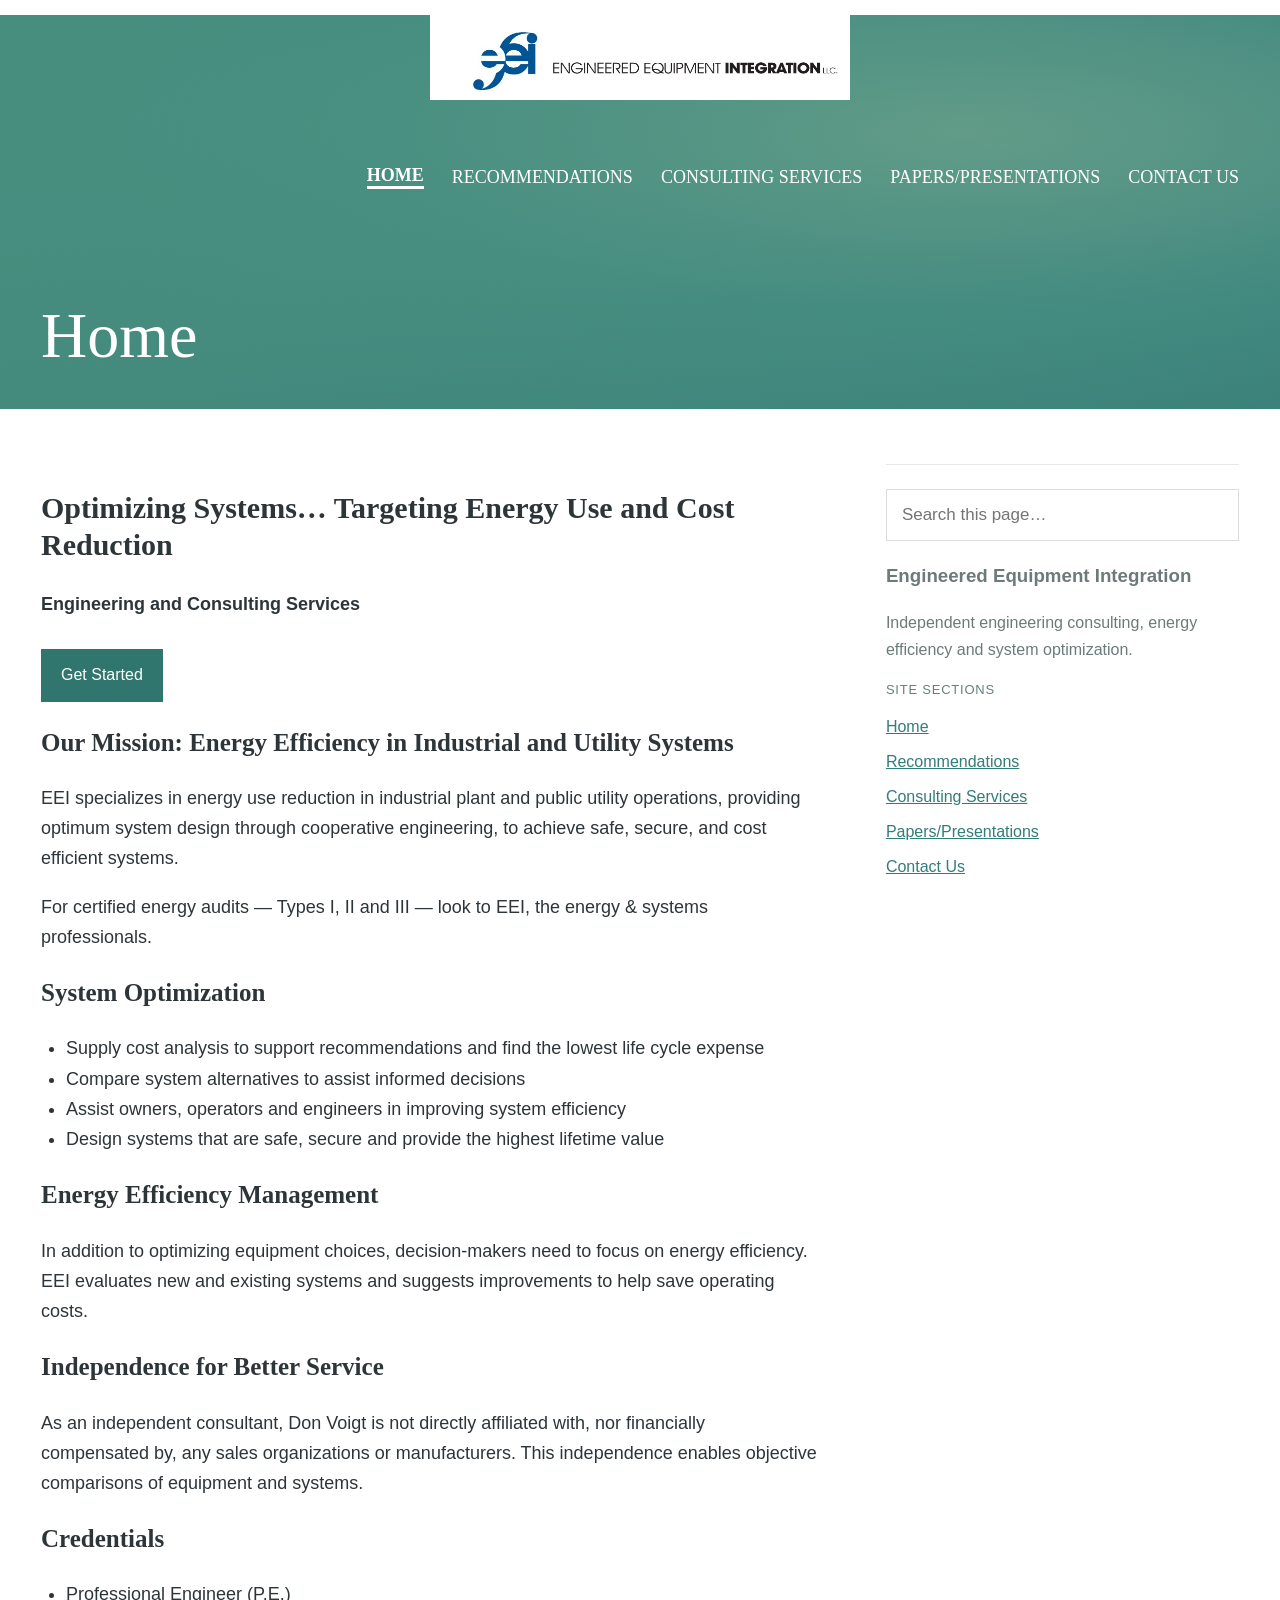
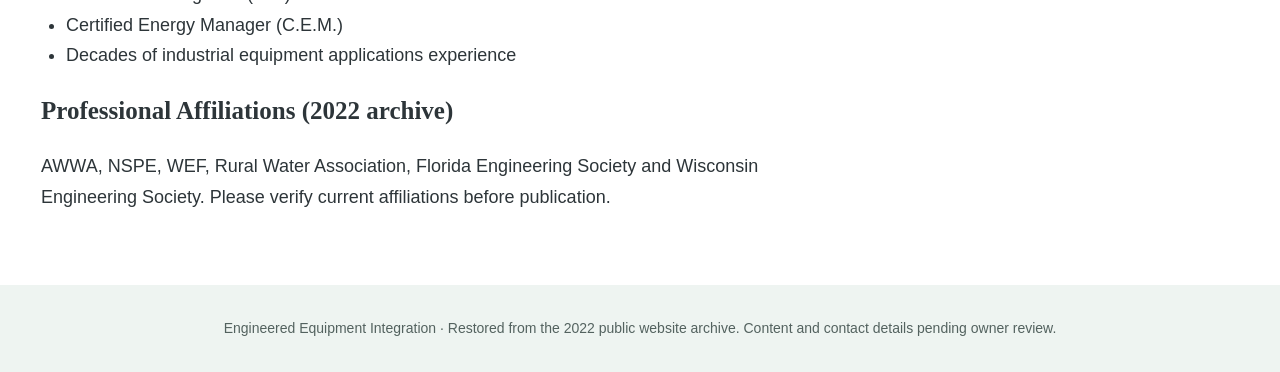
<file: index.html>
<!doctype html><html lang="en"><head><meta charset="utf-8"><meta name="viewport" content="width=device-width,initial-scale=1"><title>Home — Engineered Equipment Integration</title><meta name="description" content="Engineered Equipment Integration — independent engineering consulting, water and wastewater energy efficiency, and system optimization."><link rel="stylesheet" href="style.css"></head><body><header class="hero"><img src="eei-logo-wide.jpg" alt="Engineered Equipment Integration" style="display:block;max-width:420px;width:90%;height:auto;margin:15px auto;"><nav class="top" aria-label="Main navigation"><a href="index.html" aria-current="page">Home</a><a href="recommendations.html" >Recommendations</a><a href="consulting-services.html" >Consulting Services</a><a href="papers-presentations.html" >Papers/Presentations</a><a href="contact.html" >Contact Us</a></nav><div class="head"><h1>Home</h1></div></header><main class="container"><article class="copy"><h2>Optimizing Systems… Targeting Energy Use and Cost Reduction</h2><p><strong>Engineering and Consulting Services</strong></p><a class="action" href="contact.html">Get Started</a><h3>Our Mission: Energy Efficiency in Industrial and Utility Systems</h3><p>EEI specializes in energy use reduction in industrial plant and public utility operations, providing optimum system design through cooperative engineering, to achieve safe, secure, and cost efficient systems.</p><p>For certified energy audits — Types I, II and III — look to EEI, the energy &amp; systems professionals.</p><h3>System Optimization</h3><ul><li>Supply cost analysis to support recommendations and find the lowest life cycle expense</li><li>Compare system alternatives to assist informed decisions</li><li>Assist owners, operators and engineers in improving system efficiency</li><li>Design systems that are safe, secure and provide the highest lifetime value</li></ul><h3>Energy Efficiency Management</h3><p>In addition to optimizing equipment choices, decision-makers need to focus on energy efficiency. EEI evaluates new and existing systems and suggests improvements to help save operating costs.</p><h3>Independence for Better Service</h3><p>As an independent consultant, Don Voigt is not directly affiliated with, nor financially compensated by, any sales organizations or manufacturers. This independence enables objective comparisons of equipment and systems.</p><h3>Credentials</h3><ul><li>Professional Engineer (P.E.)</li><li>Certified Energy Manager (C.E.M.)</li><li>Decades of industrial equipment applications experience</li></ul><h3>Professional Affiliations (2022 archive)</h3><p>AWWA, NSPE, WEF, Rural Water Association, Florida Engineering Society and Wisconsin Engineering Society. Please verify current affiliations before publication.</p></article><aside class="side"><input class="search" id="search" placeholder="Search this page…" aria-label="Search this page" oninput="let q=this.value.toLowerCase();document.querySelectorAll('.paper,.quote').forEach(x=>x.style.display=x.textContent.toLowerCase().includes(q)?'':'none')"><h3>Engineered Equipment Integration</h3><p>Independent engineering consulting, energy efficiency and system optimization.</p><p class="label">Site sections</p><a href="index.html">Home</a><a href="recommendations.html">Recommendations</a><a href="consulting-services.html">Consulting Services</a><a href="papers-presentations.html">Papers/Presentations</a><a href="contact.html">Contact Us</a></aside></main><footer class="footer">Engineered Equipment Integration · Restored from the 2022 public website archive. Content and contact details pending owner review.</footer></body></html>
</file>
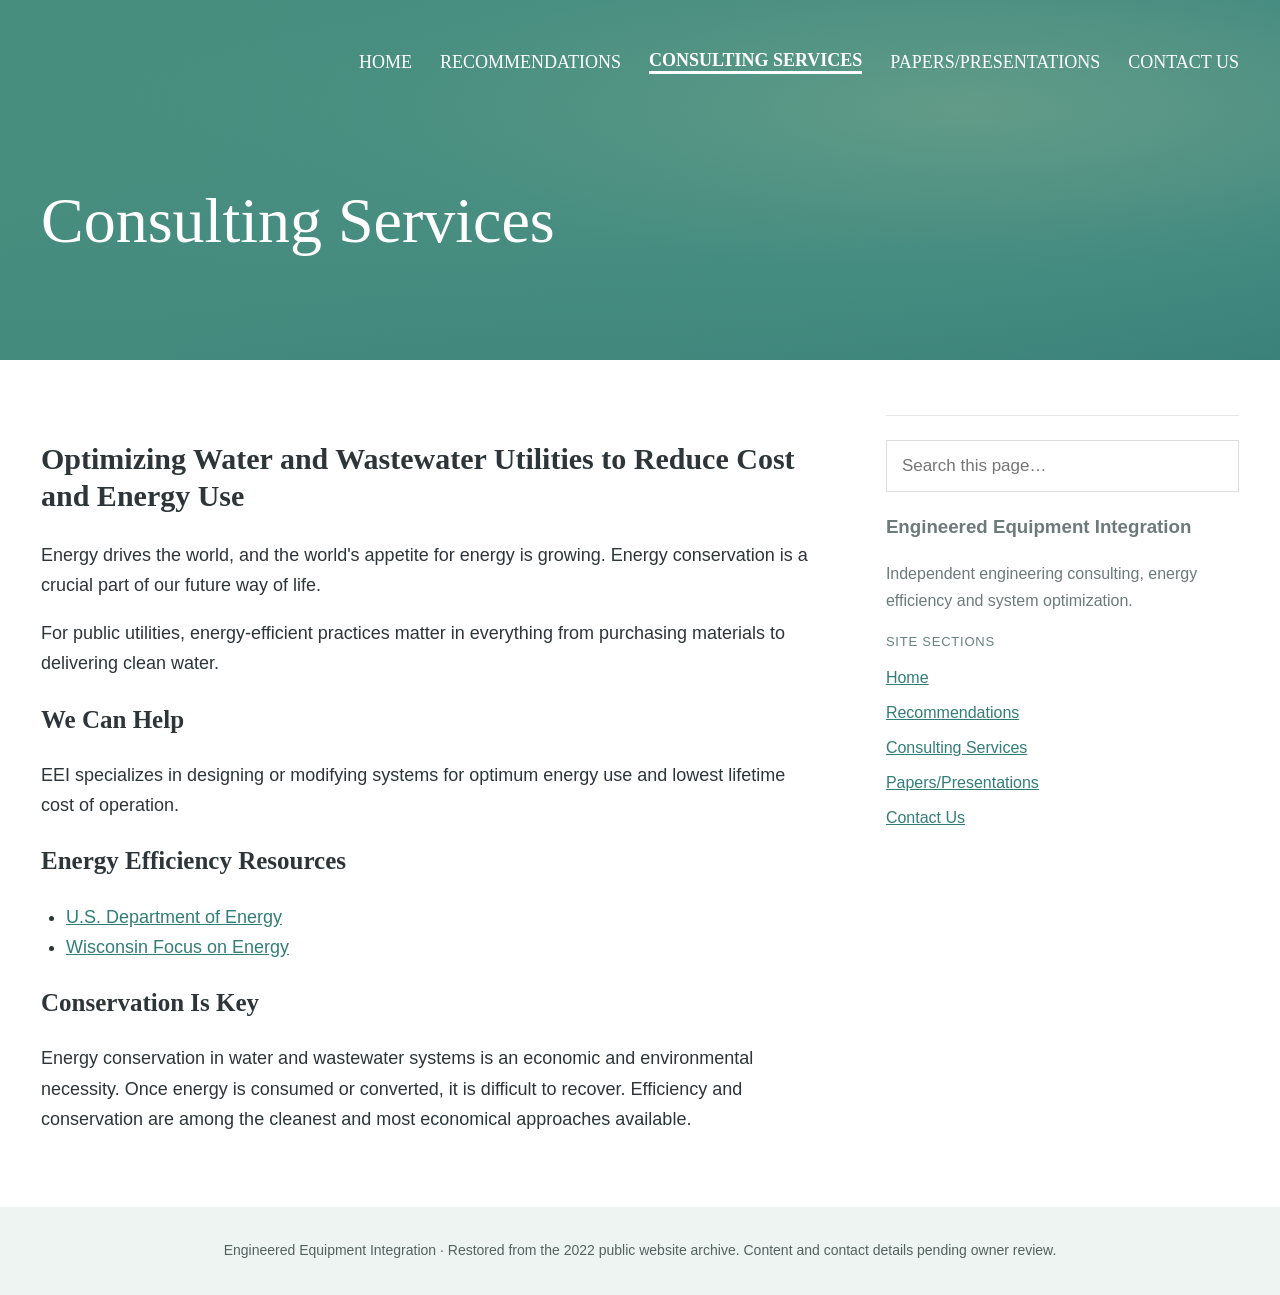
<file: consulting-services.html>
<!doctype html><html lang="en"><head><meta charset="utf-8"><meta name="viewport" content="width=device-width,initial-scale=1"><title>Consulting Services — Engineered Equipment Integration</title><meta name="description" content="Engineered Equipment Integration — independent engineering consulting, water and wastewater energy efficiency, and system optimization."><link rel="stylesheet" href="style.css"></head><body><header class="hero"><nav class="top" aria-label="Main navigation"><a href="index.html" >Home</a><a href="recommendations.html" >Recommendations</a><a href="consulting-services.html" aria-current="page">Consulting Services</a><a href="papers-presentations.html" >Papers/Presentations</a><a href="contact.html" >Contact Us</a></nav><div class="head"><h1>Consulting Services</h1></div></header><main class="container"><article class="copy"><h2>Optimizing Water and Wastewater Utilities to Reduce Cost and Energy Use</h2><p>Energy drives the world, and the world's appetite for energy is growing. Energy conservation is a crucial part of our future way of life.</p><p>For public utilities, energy-efficient practices matter in everything from purchasing materials to delivering clean water.</p><h3>We Can Help</h3><p>EEI specializes in designing or modifying systems for optimum energy use and lowest lifetime cost of operation.</p><h3>Energy Efficiency Resources</h3><ul><li><a href="https://www.energy.gov/">U.S. Department of Energy</a></li><li><a href="https://focusonenergy.com/">Wisconsin Focus on Energy</a></li></ul><h3>Conservation Is Key</h3><p>Energy conservation in water and wastewater systems is an economic and environmental necessity. Once energy is consumed or converted, it is difficult to recover. Efficiency and conservation are among the cleanest and most economical approaches available.</p></article><aside class="side"><input class="search" id="search" placeholder="Search this page…" aria-label="Search this page" oninput="let q=this.value.toLowerCase();document.querySelectorAll('.paper,.quote').forEach(x=>x.style.display=x.textContent.toLowerCase().includes(q)?'':'none')"><h3>Engineered Equipment Integration</h3><p>Independent engineering consulting, energy efficiency and system optimization.</p><p class="label">Site sections</p><a href="index.html">Home</a><a href="recommendations.html">Recommendations</a><a href="consulting-services.html">Consulting Services</a><a href="papers-presentations.html">Papers/Presentations</a><a href="contact.html">Contact Us</a></aside></main><footer class="footer">Engineered Equipment Integration · Restored from the 2022 public website archive. Content and contact details pending owner review.</footer></body></html>
</file>
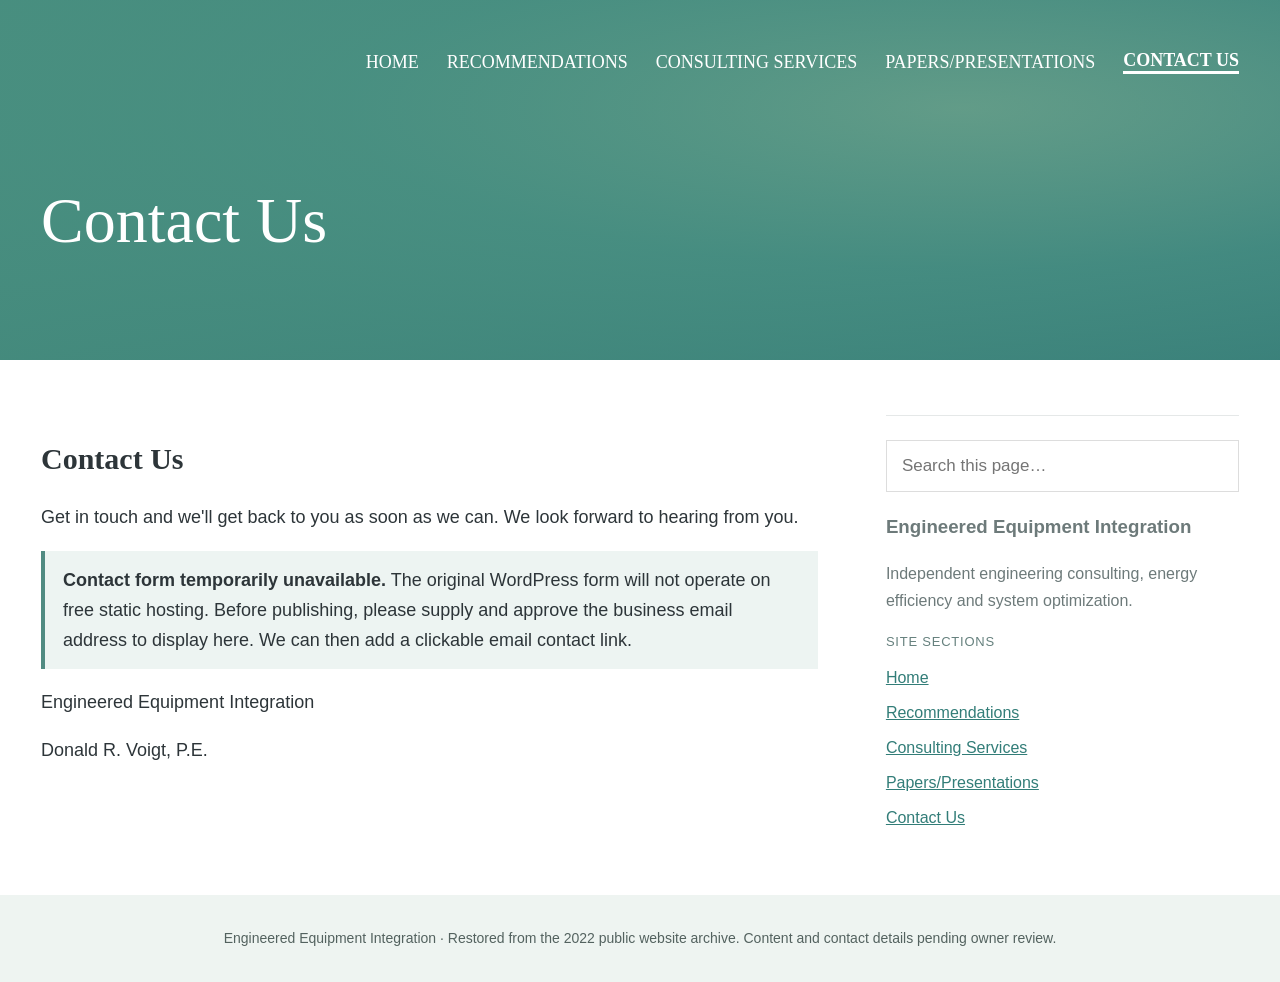
<file: contact.html>
<!doctype html><html lang="en"><head><meta charset="utf-8"><meta name="viewport" content="width=device-width,initial-scale=1"><title>Contact Us — Engineered Equipment Integration</title><meta name="description" content="Engineered Equipment Integration — independent engineering consulting, water and wastewater energy efficiency, and system optimization."><link rel="stylesheet" href="style.css"></head><body><header class="hero"><nav class="top" aria-label="Main navigation"><a href="index.html" >Home</a><a href="recommendations.html" >Recommendations</a><a href="consulting-services.html" >Consulting Services</a><a href="papers-presentations.html" >Papers/Presentations</a><a href="contact.html" aria-current="page">Contact Us</a></nav><div class="head"><h1>Contact Us</h1></div></header><main class="container"><article class="copy"><h2>Contact Us</h2><p>Get in touch and we'll get back to you as soon as we can. We look forward to hearing from you.</p><p class="note"><strong>Contact form temporarily unavailable.</strong> The original WordPress form will not operate on free static hosting. Before publishing, please supply and approve the business email address to display here. We can then add a clickable email contact link.</p><p>Engineered Equipment Integration</p><p>Donald R. Voigt, P.E.</p></article><aside class="side"><input class="search" id="search" placeholder="Search this page…" aria-label="Search this page" oninput="let q=this.value.toLowerCase();document.querySelectorAll('.paper,.quote').forEach(x=>x.style.display=x.textContent.toLowerCase().includes(q)?'':'none')"><h3>Engineered Equipment Integration</h3><p>Independent engineering consulting, energy efficiency and system optimization.</p><p class="label">Site sections</p><a href="index.html">Home</a><a href="recommendations.html">Recommendations</a><a href="consulting-services.html">Consulting Services</a><a href="papers-presentations.html">Papers/Presentations</a><a href="contact.html">Contact Us</a></aside></main><footer class="footer">Engineered Equipment Integration · Restored from the 2022 public website archive. Content and contact details pending owner review.</footer></body></html>
</file>
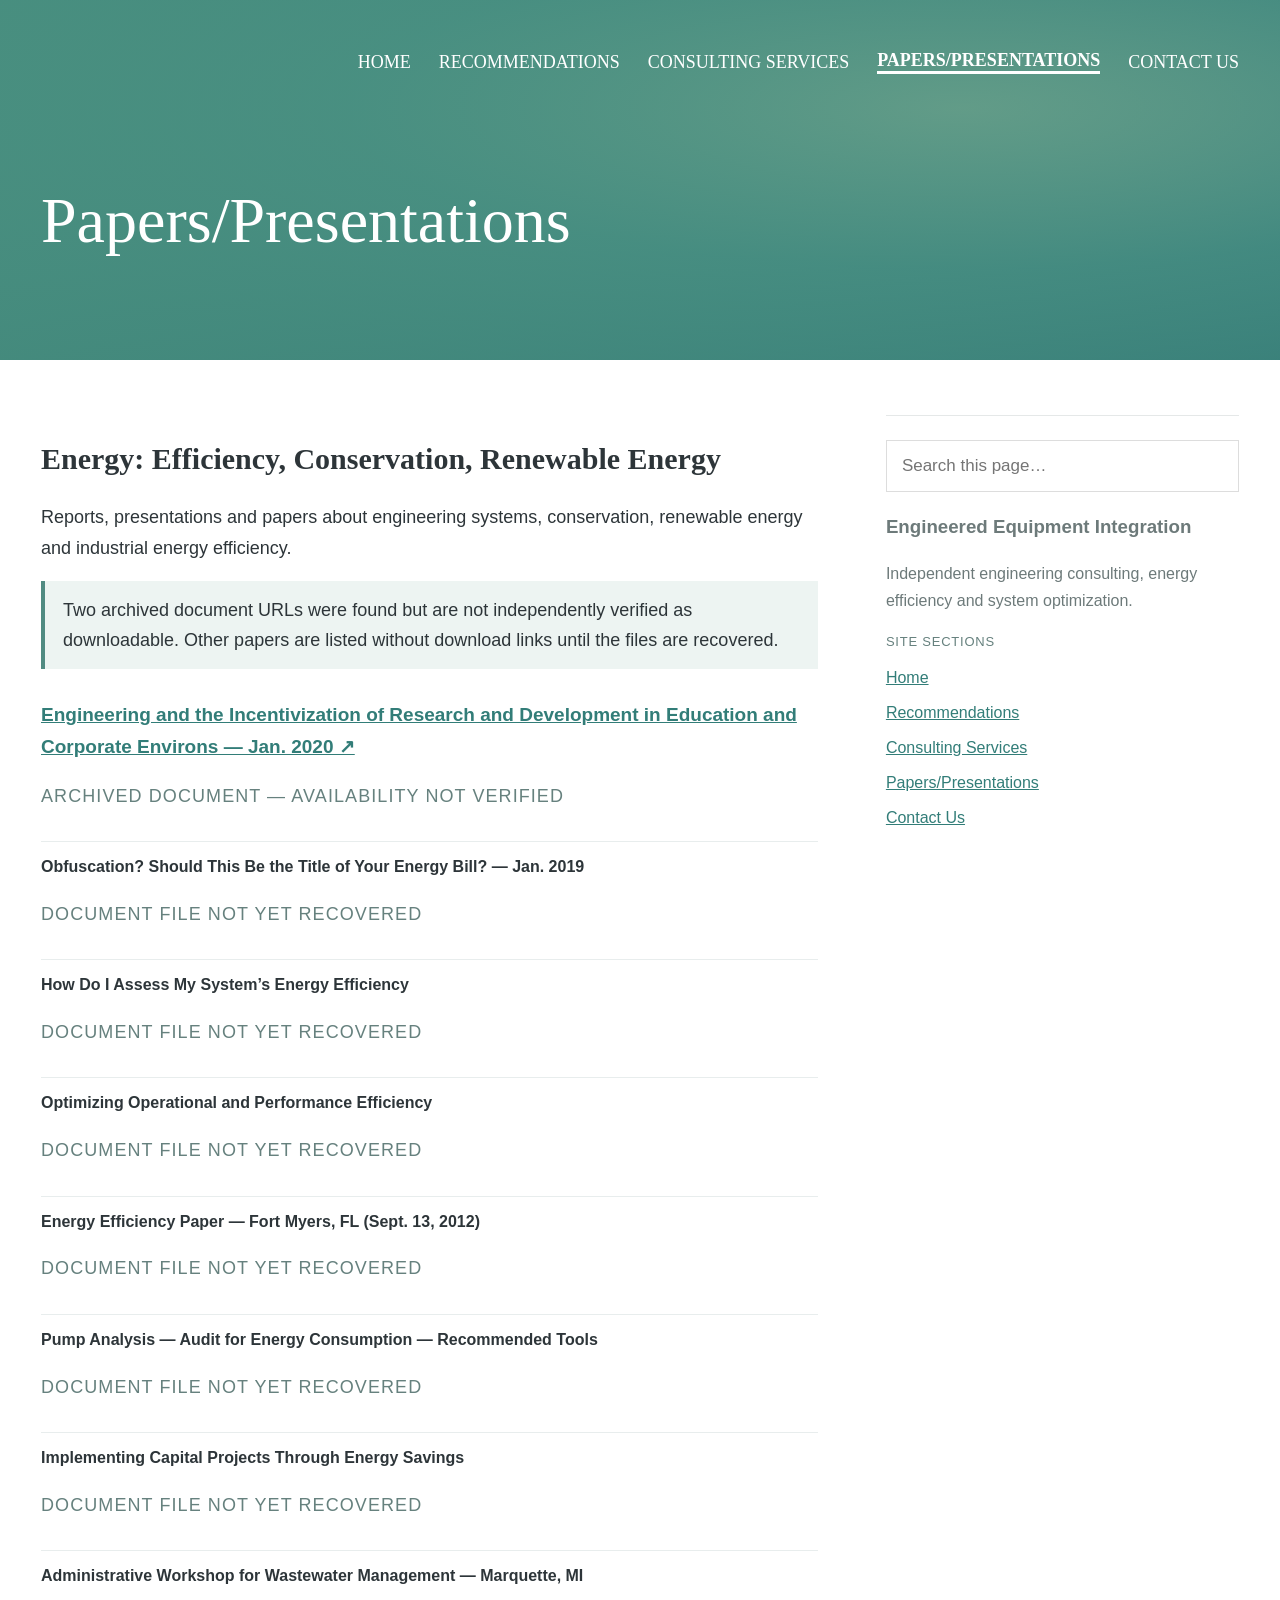
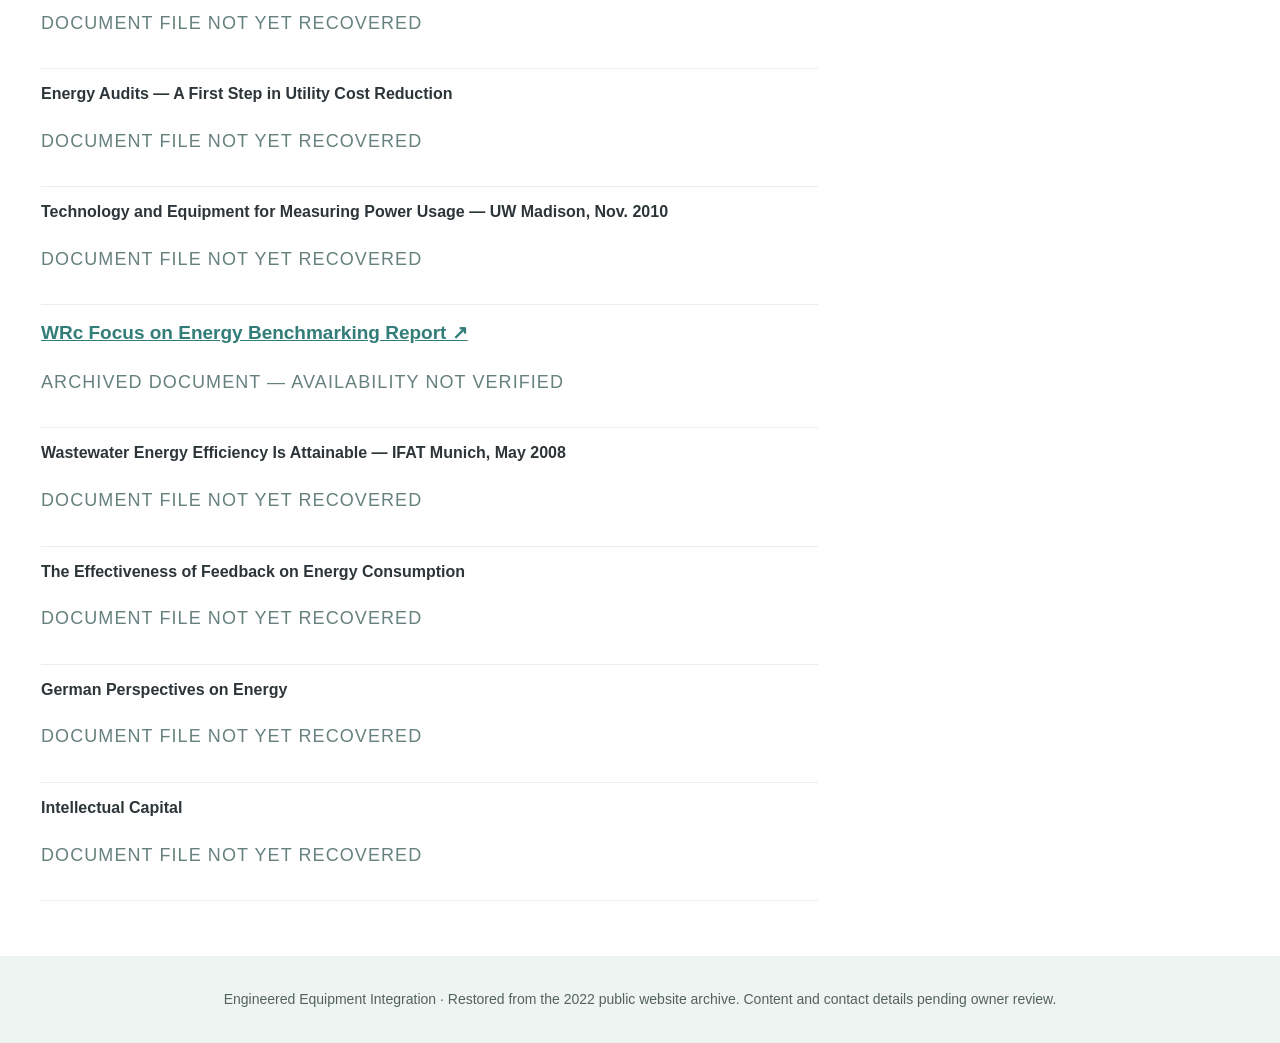
<file: papers-presentations.html>
<!doctype html><html lang="en"><head><meta charset="utf-8"><meta name="viewport" content="width=device-width,initial-scale=1"><title>Papers/Presentations — Engineered Equipment Integration</title><meta name="description" content="Engineered Equipment Integration — independent engineering consulting, water and wastewater energy efficiency, and system optimization."><link rel="stylesheet" href="style.css"></head><body><header class="hero"><nav class="top" aria-label="Main navigation"><a href="index.html" >Home</a><a href="recommendations.html" >Recommendations</a><a href="consulting-services.html" >Consulting Services</a><a href="papers-presentations.html" aria-current="page">Papers/Presentations</a><a href="contact.html" >Contact Us</a></nav><div class="head"><h1>Papers/Presentations</h1></div></header><main class="container"><article class="copy"><h2>Energy: Efficiency, Conservation, Renewable Energy</h2><p>Reports, presentations and papers about engineering systems, conservation, renewable energy and industrial energy efficiency.</p><p class="note">Two archived document URLs were found but are not independently verified as downloadable. Other papers are listed without download links until the files are recovered.</p><section class="paper"><a href="https://web.archive.org/web/20240619090710/http://equipintegration.com/wp-content/uploads/2020/01/JOURNAL-January-2020-web.pdf" target="_blank" rel="noopener">Engineering and the Incentivization of Research and Development in Education and Corporate Environs — Jan. 2020 ↗</a><p class="label">Archived document — availability not verified</p></section><section class="paper"><strong>Obfuscation? Should This Be the Title of Your Energy Bill? — Jan. 2019</strong><p class="label">Document file not yet recovered</p></section><section class="paper"><strong>How Do I Assess My System’s Energy Efficiency</strong><p class="label">Document file not yet recovered</p></section><section class="paper"><strong>Optimizing Operational and Performance Efficiency</strong><p class="label">Document file not yet recovered</p></section><section class="paper"><strong>Energy Efficiency Paper — Fort Myers, FL (Sept. 13, 2012)</strong><p class="label">Document file not yet recovered</p></section><section class="paper"><strong>Pump Analysis — Audit for Energy Consumption — Recommended Tools</strong><p class="label">Document file not yet recovered</p></section><section class="paper"><strong>Implementing Capital Projects Through Energy Savings</strong><p class="label">Document file not yet recovered</p></section><section class="paper"><strong>Administrative Workshop for Wastewater Management — Marquette, MI</strong><p class="label">Document file not yet recovered</p></section><section class="paper"><strong>Energy Audits — A First Step in Utility Cost Reduction</strong><p class="label">Document file not yet recovered</p></section><section class="paper"><strong>Technology and Equipment for Measuring Power Usage — UW Madison, Nov. 2010</strong><p class="label">Document file not yet recovered</p></section><section class="paper"><a href="https://web.archive.org/web/20240619131319/http://equipintegration.com/wp-content/uploads/2018/12/wrc-Focus-on-Energy-benchmarking.pdf" target="_blank" rel="noopener">WRc Focus on Energy Benchmarking Report ↗</a><p class="label">Archived document — availability not verified</p></section><section class="paper"><strong>Wastewater Energy Efficiency Is Attainable — IFAT Munich, May 2008</strong><p class="label">Document file not yet recovered</p></section><section class="paper"><strong>The Effectiveness of Feedback on Energy Consumption</strong><p class="label">Document file not yet recovered</p></section><section class="paper"><strong>German Perspectives on Energy</strong><p class="label">Document file not yet recovered</p></section><section class="paper"><strong>Intellectual Capital</strong><p class="label">Document file not yet recovered</p></section></article><aside class="side"><input class="search" id="search" placeholder="Search this page…" aria-label="Search this page" oninput="let q=this.value.toLowerCase();document.querySelectorAll('.paper,.quote').forEach(x=>x.style.display=x.textContent.toLowerCase().includes(q)?'':'none')"><h3>Engineered Equipment Integration</h3><p>Independent engineering consulting, energy efficiency and system optimization.</p><p class="label">Site sections</p><a href="index.html">Home</a><a href="recommendations.html">Recommendations</a><a href="consulting-services.html">Consulting Services</a><a href="papers-presentations.html">Papers/Presentations</a><a href="contact.html">Contact Us</a></aside></main><footer class="footer">Engineered Equipment Integration · Restored from the 2022 public website archive. Content and contact details pending owner review.</footer></body></html>
</file>
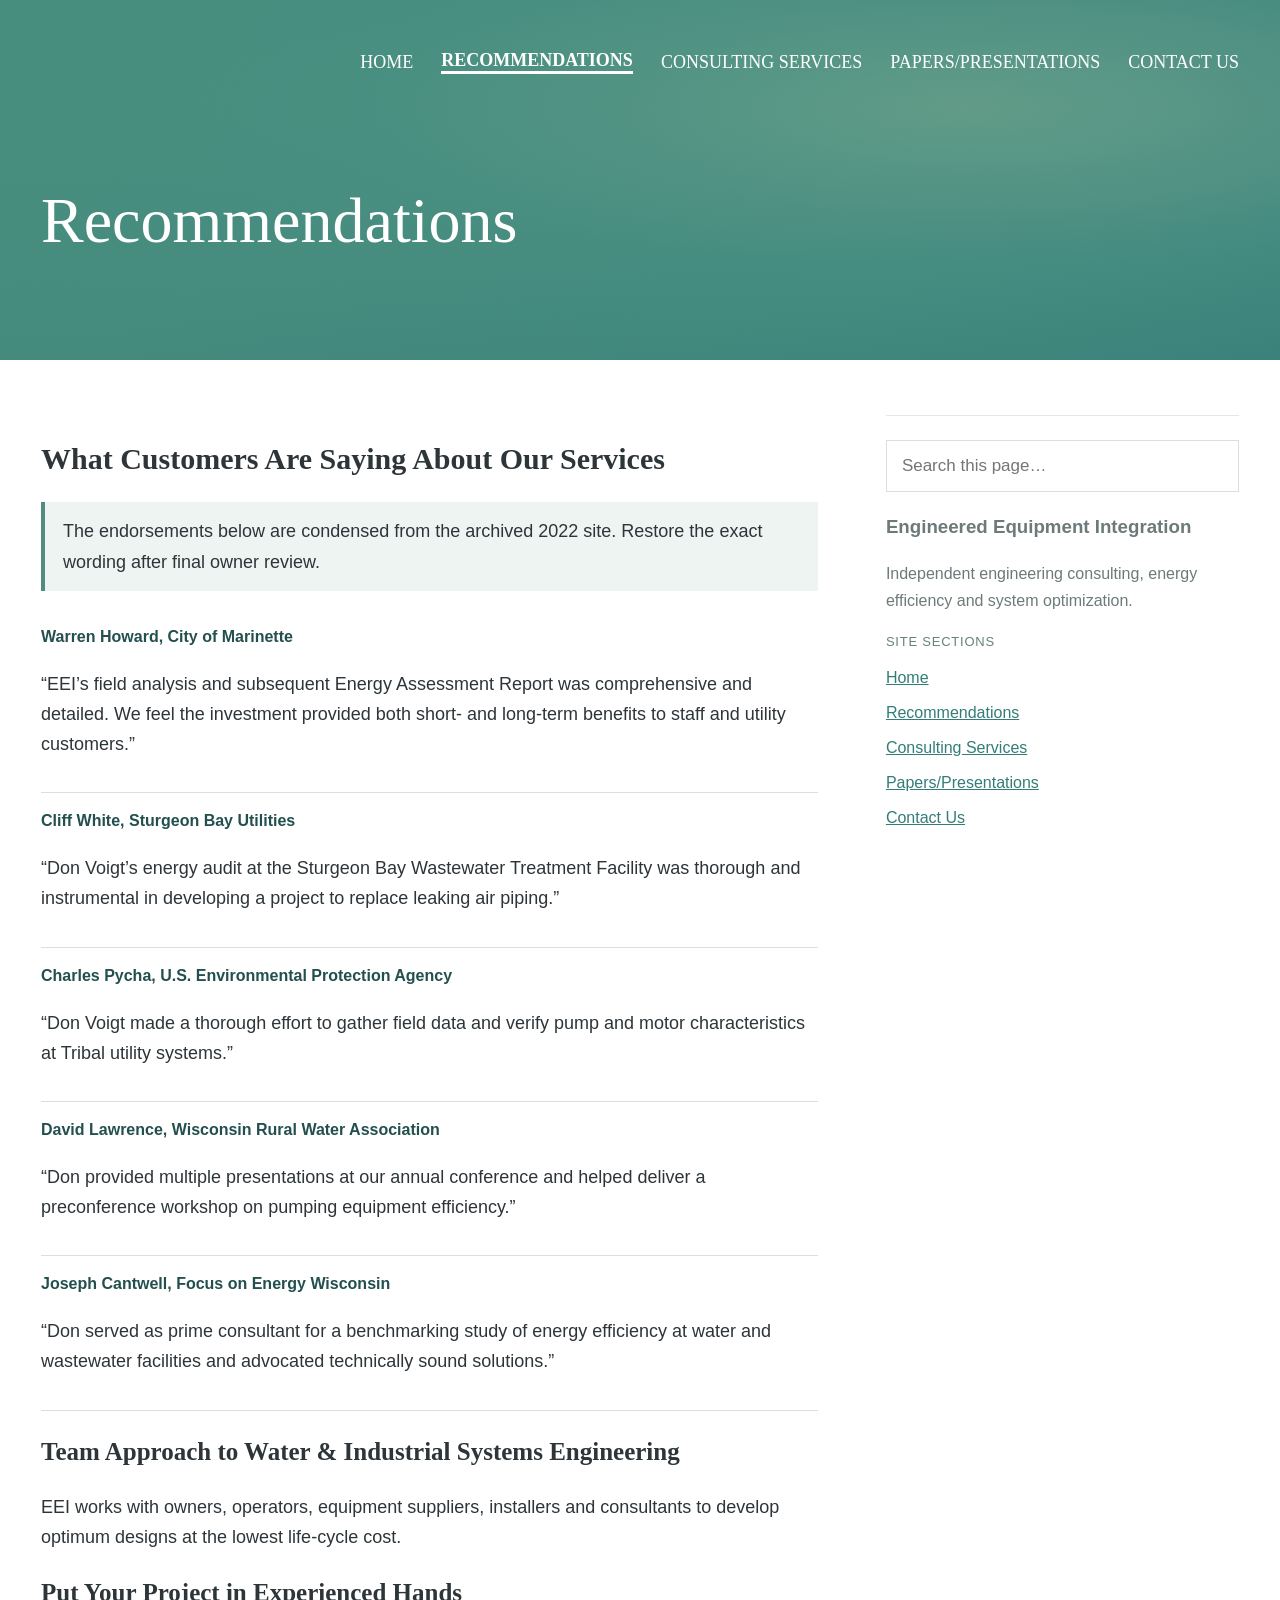
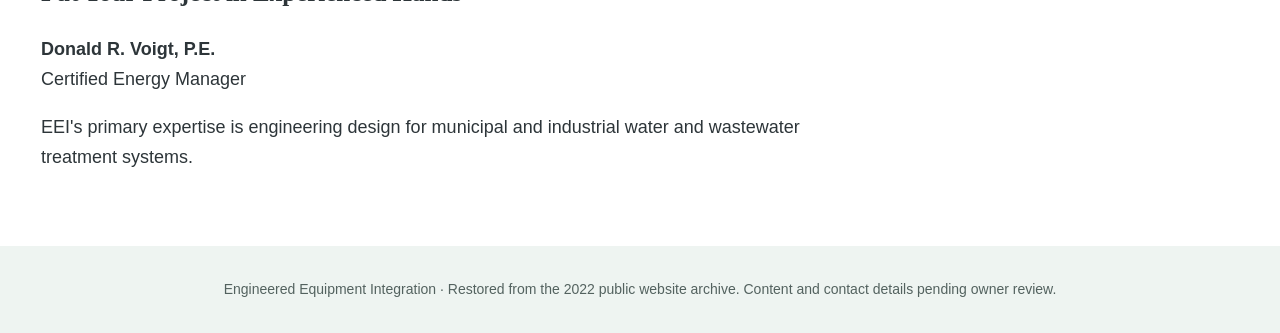
<file: recommendations.html>
<!doctype html><html lang="en"><head><meta charset="utf-8"><meta name="viewport" content="width=device-width,initial-scale=1"><title>Recommendations — Engineered Equipment Integration</title><meta name="description" content="Engineered Equipment Integration — independent engineering consulting, water and wastewater energy efficiency, and system optimization."><link rel="stylesheet" href="style.css"></head><body><header class="hero"><nav class="top" aria-label="Main navigation"><a href="index.html" >Home</a><a href="recommendations.html" aria-current="page">Recommendations</a><a href="consulting-services.html" >Consulting Services</a><a href="papers-presentations.html" >Papers/Presentations</a><a href="contact.html" >Contact Us</a></nav><div class="head"><h1>Recommendations</h1></div></header><main class="container"><article class="copy"><h2>What Customers Are Saying About Our Services</h2><p class="note">The endorsements below are condensed from the archived 2022 site. Restore the exact wording after final owner review.</p><section class="quote"><strong>Warren Howard, City of Marinette</strong><p>“EEI’s field analysis and subsequent Energy Assessment Report was comprehensive and detailed. We feel the investment provided both short- and long-term benefits to staff and utility customers.”</p></section><section class="quote"><strong>Cliff White, Sturgeon Bay Utilities</strong><p>“Don Voigt’s energy audit at the Sturgeon Bay Wastewater Treatment Facility was thorough and instrumental in developing a project to replace leaking air piping.”</p></section><section class="quote"><strong>Charles Pycha, U.S. Environmental Protection Agency</strong><p>“Don Voigt made a thorough effort to gather field data and verify pump and motor characteristics at Tribal utility systems.”</p></section><section class="quote"><strong>David Lawrence, Wisconsin Rural Water Association</strong><p>“Don provided multiple presentations at our annual conference and helped deliver a preconference workshop on pumping equipment efficiency.”</p></section><section class="quote"><strong>Joseph Cantwell, Focus on Energy Wisconsin</strong><p>“Don served as prime consultant for a benchmarking study of energy efficiency at water and wastewater facilities and advocated technically sound solutions.”</p></section><h3>Team Approach to Water &amp; Industrial Systems Engineering</h3><p>EEI works with owners, operators, equipment suppliers, installers and consultants to develop optimum designs at the lowest life-cycle cost.</p><h3>Put Your Project in Experienced Hands</h3><p><strong>Donald R. Voigt, P.E.</strong><br>Certified Energy Manager</p><p>EEI's primary expertise is engineering design for municipal and industrial water and wastewater treatment systems.</p></article><aside class="side"><input class="search" id="search" placeholder="Search this page…" aria-label="Search this page" oninput="let q=this.value.toLowerCase();document.querySelectorAll('.paper,.quote').forEach(x=>x.style.display=x.textContent.toLowerCase().includes(q)?'':'none')"><h3>Engineered Equipment Integration</h3><p>Independent engineering consulting, energy efficiency and system optimization.</p><p class="label">Site sections</p><a href="index.html">Home</a><a href="recommendations.html">Recommendations</a><a href="consulting-services.html">Consulting Services</a><a href="papers-presentations.html">Papers/Presentations</a><a href="contact.html">Contact Us</a></aside></main><footer class="footer">Engineered Equipment Integration · Restored from the 2022 public website archive. Content and contact details pending owner review.</footer></body></html>
</file>
<file: style.css>
*{box-sizing:border-box}body{margin:0;background:#fff;color:#2d3539;font-family:Arial,Helvetica,sans-serif;line-height:1.68}a{color:#327d78}a:hover{text-decoration:underline}.hero{background:linear-gradient(110deg,rgba(73,145,128,.88),rgba(55,132,123,.68)),radial-gradient(ellipse at 75% 30%,#c8d1a7,#5a958b 45%,#2e666b);color:white;min-height:360px}.top{max-width:1250px;margin:auto;padding:50px 26px 0;display:flex;align-items:center;justify-content:flex-end;flex-wrap:wrap;gap:28px}.top a{color:white;text-decoration:none;text-transform:uppercase;font:18px Georgia,serif}.top a[aria-current=page]{font-weight:bold;border-bottom:3px solid white}.head{max-width:1250px;margin:0 auto;padding:110px 26px 36px}.head h1{font:normal clamp(42px,5vw,72px) Georgia,serif;line-height:1.15;margin:0}.container{max-width:1250px;margin:0 auto;padding:55px 26px;display:grid;grid-template-columns:minmax(0,2.2fr) minmax(230px,1fr);gap:68px}.copy h2,.copy h3{font-family:Georgia,serif;line-height:1.25}.copy h2{font-size:30px}.copy h3{font-size:25px}.copy p,.copy li{font-size:18px}.copy ul{padding-left:25px}.side{border-top:1px solid #e5e8e8;padding-top:24px;color:#6d7a7a}.side a{display:block;margin:8px 0}.quote{padding:15px 0;border-bottom:1px solid #ddd}.quote strong{color:#234f4f}.paper{padding:12px 0;border-bottom:1px solid #e8eded}.paper a{font-size:19px;font-weight:bold}.label{font-size:13px;text-transform:uppercase;color:#66817e;letter-spacing:.06em}.action{display:inline-block;padding:12px 19px;border:1px solid #31766e;background:#31766e;color:#fff;text-decoration:none;margin-top:12px}.note{background:#edf4f2;border-left:4px solid #518b82;padding:14px 18px}.footer{padding:32px 22px;text-align:center;background:#eef4f1;color:#53625f;font-size:14px}.search{border:1px solid #ddd;padding:15px;font-size:17px;width:100%}.review{border-top:1px solid #ddd;margin-top:25px;padding-top:18px} @media(max-width:780px){.top{justify-content:center;gap:10px;padding-top:26px}.top a{font-size:13px;padding:6px}.head{padding-top:75px}.container{display:block;padding-top:28px}.side{margin-top:45px}.hero{min-height:300px}}
</file>
